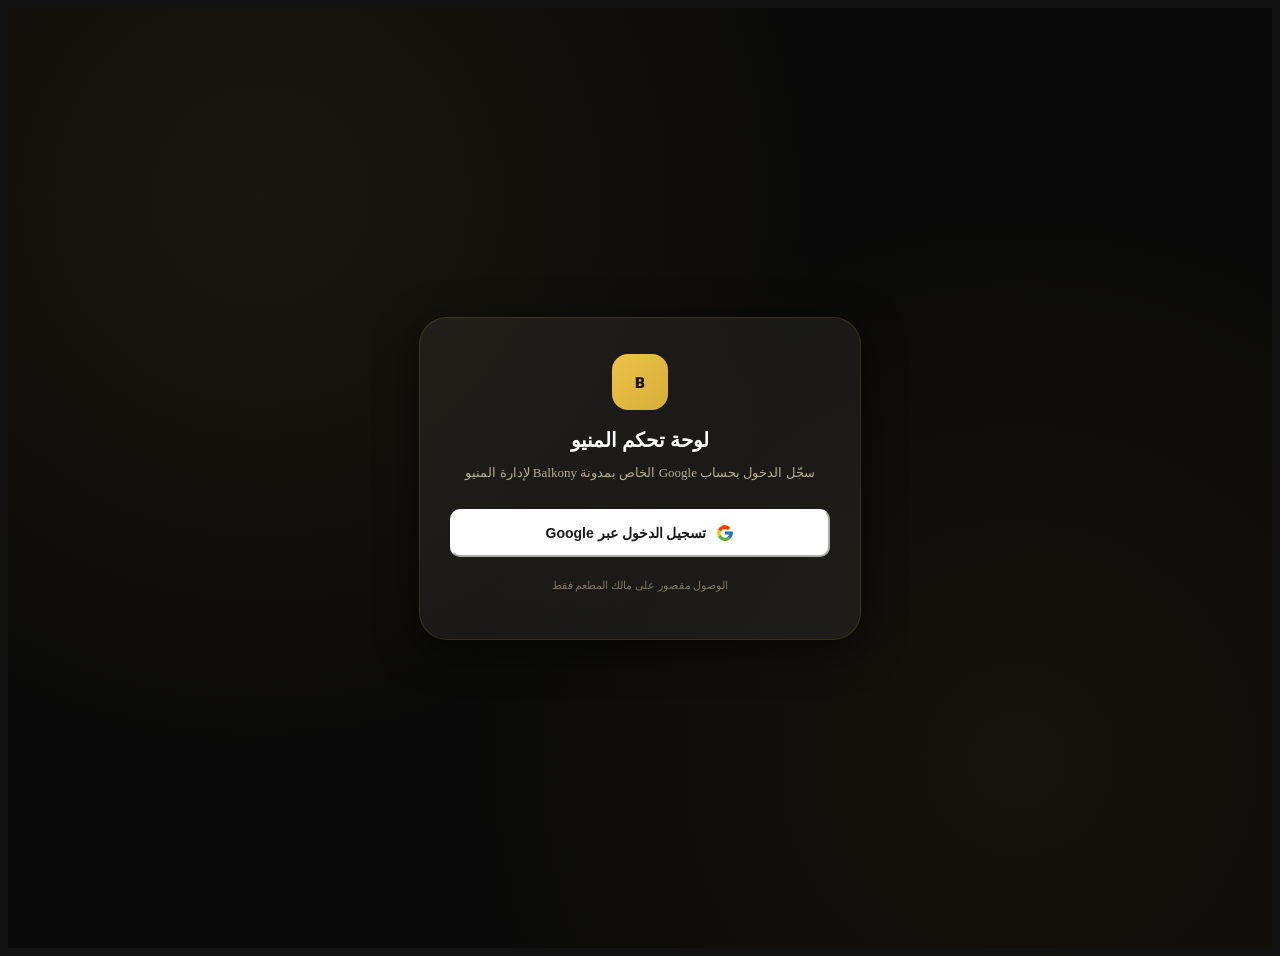
<file: index.html>
<!DOCTYPE html>
<html lang="ar" dir="rtl">
<head>
<meta charset="UTF-8"/>
<meta name="viewport" content="width=device-width, initial-scale=1"/>
<title>تسجيل الدخول | لوحة تحكم Balkony</title>

<link href="https://fonts.googleapis.com" rel="preconnect"/>
<link crossorigin="anonymous" href="https://fonts.gstatic.com" rel="preconnect"/>
<link href="https://fonts.googleapis.com/css2?family=Cairo:wght@600;700;800;900&family=Tajawal:wght@400;500;700&display=swap" rel="stylesheet"/>

<link rel="stylesheet" href="css/variables.css"/>
<link rel="stylesheet" href="css/base.css"/>
<link rel="stylesheet" href="css/components.css"/>
<link rel="stylesheet" href="css/login.css"/>

<script src="https://accounts.google.com/gsi/client" async defer></script>
</head>
<body>

<div class="login-wrap">
  <div class="login-card">
    <div class="login-logo" id="loginLogo" style="background:var(--gradient-neon);display:flex;align-items:center;justify-content:center;font-family:var(--font-display);font-weight:900;color:#1a1204;">B</div>
    <h1 class="login-title">لوحة تحكم المنيو</h1>
    <p class="login-sub">سجّل الدخول بحساب Google الخاص بمدونة Balkony لإدارة المنيو</p>

    <button type="button" class="login-btn" id="googleLoginBtn">
      <svg width="18" height="18" viewBox="0 0 48 48"><path fill="#FFC107" d="M43.6 20.5H42V20H24v8h11.3c-1.6 4.6-6 8-11.3 8-6.6 0-12-5.4-12-12s5.4-12 12-12c3.1 0 5.8 1.1 8 3l6-6C34 5.1 29.3 3 24 3 12.4 3 3 12.4 3 24s9.4 21 21 21 21-9.4 21-21c0-1.2-.1-2.4-.4-3.5z"/><path fill="#FF3D00" d="M6.3 14.7l6.6 4.8C14.5 15.9 18.9 13 24 13c3.1 0 5.8 1.1 8 3l6-6C34 5.1 29.3 3 24 3 16.3 3 9.6 7.3 6.3 14.7z"/><path fill="#4CAF50" d="M24 45c5.2 0 9.9-2 13.4-5.2l-6.2-5.2C29.2 36.4 26.7 37 24 37c-5.3 0-9.6-3.4-11.3-8l-6.6 5.1C9.5 40.6 16.2 45 24 45z"/><path fill="#1976D2" d="M43.6 20.5H42V20H24v8h11.3c-.8 2.3-2.2 4.3-4.1 5.7l6.2 5.2C40.9 36.2 45 30.6 45 24c0-1.2-.1-2.4-.4-3.5z"/></svg>
      <span>تسجيل الدخول عبر Google</span>
    </button>

    <div class="login-error" id="loginError"></div>
    <p class="login-foot">الوصول مقصور على مالك المطعم فقط</p>
  </div>
</div>

<script src="js/config.js"></script>
<script src="js/ui/loading.js"></script>
<script src="js/auth.js"></script>
<script>
  (function(){
    if(window.Auth.isLoggedIn()){
      window.location.href = 'app.html';
      return;
    }
    var btn = document.getElementById('googleLoginBtn');
    var errorBox = document.getElementById('loginError');

    btn.addEventListener('click', function(){
      errorBox.classList.remove('show');
      setButtonLoading(btn, true);
      window.Auth.login().then(function(){
        window.location.href = 'app.html';
      }).catch(function(err){
        setButtonLoading(btn, false);
        errorBox.textContent = err.message || 'تعذر تسجيل الدخول، حاول مرة أخرى';
        errorBox.classList.add('show');
      });
    });
  })();
</script>
</body>
</html>
</file>
<file: css/variables.css>
/* ==========================================================================
   Design Tokens — مطابقة لهوية قالب Balkony الأصلي (نفس المتغيرات بالضبط
   من balkony-blogger-template.xml) بالإضافة إلى متغيرات خاصة بواجهة الإدارة
   ========================================================================== */
:root{
  /* -- منسوخة حرفيًا من القالب الأصلي للحفاظ على نفس الهوية -- */
  --bg-deep:#0a0a0a;
  --bg-elevated:#141210;
  --bg-elevated-2:#1c1815;
  --purple:#8a6d1a;
  --purple-2:#d4af37;
  --blue:#c9a227;
  --teal:#f2d675;
  --cyan:#f0c14b;
  --glass:rgba(255,255,255,.055);
  --glass-strong:rgba(255,255,255,.09);
  --glass-border:rgba(212,175,55,.16);
  --text-main:#f5f0e6;
  --text-muted:#b8ac91;
  --text-dim:#7d735c;
  --success:#22c55e;
  --gold:#f0c14b;
  --gradient-main:linear-gradient(135deg,var(--purple) 0%,var(--blue) 55%,var(--teal) 100%);
  --gradient-neon:linear-gradient(135deg,var(--cyan),var(--purple-2));
  --radius-xl:28px;
  --radius-lg:22px;
  --radius-md:16px;
  --radius-sm:10px;
  --shadow-soft:0 10px 40px rgba(0,0,0,.5);
  --shadow-glow:0 0 40px rgba(212,175,55,.35);
  --danger:#ef4444;
  --danger-grad:linear-gradient(135deg,#ef4444 0%,#f97316 100%);
  --shadow-danger:0 8px 26px rgba(239,68,68,.45);
  --font-display:'Cairo',sans-serif;
  --font-body:'Tajawal',sans-serif;
  color-scheme:dark;

  /* -- إضافات خاصة بلوحة التحكم (نفس روح القالب بأسلوب Dashboard مضغوط) -- */
  --sidebar-w:264px;
  --topbar-h:64px;
  --panel-border:1px solid var(--glass-border);
  --input-bg:rgba(255,255,255,.04);
  --input-border:rgba(255,255,255,.1);
  --transition-fast:.15s ease;
  --transition-base:.25s cubic-bezier(.4,0,.2,1);
}

html[data-theme="light"]{
  --bg-deep:#faf7f0;
  --bg-elevated:#ffffff;
  --bg-elevated-2:#f5efdf;
  --glass:rgba(40,30,10,.045);
  --glass-strong:rgba(40,30,10,.07);
  --glass-border:rgba(180,140,30,.16);
  --text-main:#211c12;
  --text-muted:#5c5240;
  --text-dim:#8c8065;
  --shadow-soft:0 10px 30px rgba(60,45,10,.08);
  --input-bg:rgba(0,0,0,.03);
  --input-border:rgba(0,0,0,.1);
  color-scheme:light;
}
</file>
<file: css/base.css>

</file>
<file: css/components.css>
/* ==========================================================================
   Components — أزرار / حقول / بطاقات / جدول / Modal / Toast / Loading
   ========================================================================== */

/* -------- Buttons -------- */
.btn{
  display:inline-flex; align-items:center; justify-content:center; gap:8px;
  padding:11px 20px; border-radius:var(--radius-sm);
  font-family:var(--font-display); font-weight:700; font-size:14px;
  transition:transform var(--transition-fast), box-shadow var(--transition-fast), opacity var(--transition-fast);
  white-space:nowrap; user-select:none;
}
.btn:active{ transform:scale(.97); }
.btn-primary{
  background:var(--gradient-neon); color:#1a1204; box-shadow:var(--shadow-glow);
}
.btn-primary:hover{ opacity:.92; }
.btn-secondary{
  background:var(--glass); border:1px solid var(--glass-border); color:var(--text-main);
}
.btn-secondary:hover{ background:var(--glass-strong); }
.btn-danger{
  background:var(--danger-grad); color:#fff; box-shadow:var(--shadow-danger);
}
.btn-ghost{ color:var(--text-muted); padding:8px 12px; }
.btn-ghost:hover{ color:var(--text-main); }
.btn-icon{ padding:9px; border-radius:var(--radius-sm); }
.btn-block{ width:100%; }
.btn-sm{ padding:7px 14px; font-size:13px; }
.btn:disabled{ opacity:.5; cursor:not-allowed; pointer-events:none; }

/* -------- Form fields -------- */
.field{ display:flex; flex-direction:column; gap:6px; margin-bottom:16px; }
.field label{ font-size:13px; font-weight:700; color:var(--text-muted); }
.field .hint{ font-size:12px; color:var(--text-dim); }
.field .error-msg{ font-size:12px; color:var(--danger); display:none; }
.field.has-error .error-msg{ display:block; }
.field.has-error input,
.field.has-error select,
.field.has-error textarea{ border-color:var(--danger) !important; }

.input,select.input,textarea.input{
  width:100%; padding:12px 14px; border-radius:var(--radius-sm);
  background:var(--input-bg); border:1px solid var(--input-border);
  color:var(--text-main); font-size:14px; transition:border-color var(--transition-fast);
}
.input::placeholder{ color:var(--text-dim); }
.input:focus{ border-color:var(--purple-2); }
textarea.input{ resize:vertical; min-height:80px; }

.switch{ position:relative; width:44px; height:26px; border-radius:99px; background:var(--glass-strong); border:1px solid var(--glass-border); transition:background var(--transition-fast); flex-shrink:0; }
.switch::after{ content:''; position:absolute; top:2px; right:2px; width:20px; height:20px; border-radius:50%; background:var(--text-dim); transition:transform var(--transition-fast), background var(--transition-fast); }
.switch.on{ background:var(--gradient-neon); }
.switch.on::after{ transform:translateX(-18px); background:#1a1204; }

/* -------- Card -------- */
.card{
  background:var(--glass); border:var(--panel-border); border-radius:var(--radius-lg);
  padding:20px;
}

/* -------- Badge -------- */
.badge{ display:inline-flex; align-items:center; gap:5px; padding:4px 10px; border-radius:99px; font-size:12px; font-weight:700; }
.badge-on{ background:rgba(34,197,94,.15); color:var(--success); }
.badge-off{ background:rgba(239,68,68,.15); color:var(--danger); }

/* -------- Table (desktop) / Cards (mobile) hybrid list -------- */
.data-table{ width:100%; border-collapse:collapse; }
.data-table th{ text-align:right; font-size:12px; color:var(--text-dim); font-weight:700; padding:10px 14px; border-bottom:var(--panel-border); }
.data-table td{ padding:12px 14px; border-bottom:1px solid var(--glass); font-size:14px; vertical-align:middle; }
.data-table tr:last-child td{ border-bottom:none; }
.data-table tbody tr{ transition:background var(--transition-fast); }
.data-table tbody tr:hover{ background:var(--glass); }

.row-thumb{ width:44px; height:44px; border-radius:var(--radius-sm); object-fit:cover; background:var(--bg-elevated-2); }
.drag-handle{ cursor:grab; color:var(--text-dim); padding:4px; }
.drag-handle:active{ cursor:grabbing; }
.row-dragging{ opacity:.4; }

/* -------- Modal -------- */
.modal-overlay{
  position:fixed; inset:0; background:rgba(0,0,0,.6); backdrop-filter:blur(4px);
  display:flex; align-items:center; justify-content:center; padding:16px;
  opacity:0; pointer-events:none; transition:opacity var(--transition-base); z-index:200;
}
.modal-overlay.show{ opacity:1; pointer-events:auto; }
.modal-box{
  background:var(--bg-elevated); border:var(--panel-border); border-radius:var(--radius-lg);
  width:100%; max-width:520px; max-height:90vh; overflow-y:auto; box-shadow:var(--shadow-soft);
  transform:translateY(16px) scale(.98); transition:transform var(--transition-base);
}
.modal-overlay.show .modal-box{ transform:translateY(0) scale(1); }
.modal-head{ display:flex; align-items:center; justify-content:space-between; padding:18px 20px; border-bottom:var(--panel-border); }
.modal-head h3{ font-size:17px; }
.modal-body{ padding:20px; }
.modal-foot{ display:flex; gap:10px; justify-content:flex-end; padding:16px 20px; border-top:var(--panel-border); }
.modal-close{ color:var(--text-dim); font-size:20px; padding:4px 8px; border-radius:8px; }
.modal-close:hover{ color:var(--text-main); background:var(--glass); }

/* -------- Toast -------- */
.toast-stack{ position:fixed; bottom:24px; left:50%; transform:translateX(-50%); display:flex; flex-direction:column; gap:8px; z-index:300; width:min(360px,90vw); }
.toast{
  display:flex; align-items:center; gap:10px; padding:13px 16px; border-radius:var(--radius-sm);
  background:var(--bg-elevated-2); border:var(--panel-border); box-shadow:var(--shadow-soft);
  font-size:13px; font-weight:600; animation:toastIn .25s ease;
}
.toast-success{ border-color:rgba(34,197,94,.35); }
.toast-success .toast-dot{ background:var(--success); }
.toast-error{ border-color:rgba(239,68,68,.35); }
.toast-error .toast-dot{ background:var(--danger); }
.toast-dot{ width:8px; height:8px; border-radius:50%; flex-shrink:0; }
@keyframes toastIn{ from{ opacity:0; transform:translateY(10px); } to{ opacity:1; transform:translateY(0); } }

/* -------- Loading -------- */
.spinner{ width:18px; height:18px; border-radius:50%; border:2px solid rgba(255,255,255,.25); border-top-color:currentColor; animation:spin .7s linear infinite; }
@keyframes spin{ to{ transform:rotate(360deg); } }
.btn.is-loading{ pointer-events:none; }
.btn.is-loading .btn-label{ opacity:.6; }

.page-loader{ position:fixed; inset:0; background:var(--bg-deep); display:flex; align-items:center; justify-content:center; z-index:999; transition:opacity .3s ease; }
.page-loader.hide{ opacity:0; pointer-events:none; }

/* -------- Empty state -------- */
.empty-state{ text-align:center; padding:60px 20px; color:var(--text-muted); }
.empty-state .icon{ width:48px; height:48px; margin:0 auto 14px; opacity:.5; }
</file>
<file: css/login.css>
/* ==========================================================================
   Login Page
   ========================================================================== */
.login-wrap{
  min-height:100vh; display:flex; align-items:center; justify-content:center; padding:20px;
  background:
    radial-gradient(circle at 20% 20%, rgba(212,175,55,.08), transparent 45%),
    radial-gradient(circle at 80% 80%, rgba(201,162,39,.06), transparent 45%),
    var(--bg-deep);
}
.login-card{
  width:100%; max-width:380px; background:var(--glass); border:var(--panel-border);
  border-radius:var(--radius-xl); padding:36px 30px; box-shadow:var(--shadow-soft); text-align:center;
}
.login-logo{ width:56px; height:56px; border-radius:16px; object-fit:cover; margin:0 auto 18px; }
.login-title{ font-size:20px; margin-bottom:6px; }
.login-sub{ font-size:13px; color:var(--text-muted); margin-bottom:28px; }
.login-btn{
  width:100%; display:flex; align-items:center; justify-content:center; gap:10px;
  padding:13px; border-radius:var(--radius-sm); background:#fff; color:#1a1a1a;
  font-weight:700; font-size:14px; transition:opacity var(--transition-fast);
}
.login-btn:hover{ opacity:.9; }
.login-btn img{ width:18px; height:18px; }
.login-foot{ margin-top:22px; font-size:11px; color:var(--text-dim); }
.login-error{ display:none; margin-top:14px; padding:10px 12px; border-radius:var(--radius-sm); background:rgba(239,68,68,.1); color:var(--danger); font-size:12px; }
.login-error.show{ display:block; }
</file>
<file: css/dashboard.css>
/* ==========================================================================
   Dashboard Layout
   ========================================================================== */
.app-shell{ display:flex; min-height:100vh; }

/* -------- Sidebar -------- */
.sidebar{
  width:var(--sidebar-w); flex-shrink:0; background:var(--bg-elevated);
  border-left:var(--panel-border); padding:20px 16px; display:flex; flex-direction:column;
  position:fixed; top:0; right:0; bottom:0; z-index:100; transition:transform var(--transition-base);
}
.sidebar-brand{ display:flex; align-items:center; gap:10px; padding:8px 8px 24px; }
.sidebar-brand img{ width:36px; height:36px; border-radius:10px; object-fit:cover; }
.sidebar-brand .name{ font-family:var(--font-display); font-weight:800; font-size:15px; }
.sidebar-brand .sub{ font-size:11px; color:var(--text-dim); }

.nav-group{ margin-bottom:18px; }
.nav-group-title{ font-size:11px; color:var(--text-dim); font-weight:700; padding:0 10px 8px; text-transform:uppercase; letter-spacing:.04em; }
.nav-link{
  display:flex; align-items:center; gap:12px; padding:11px 12px; border-radius:var(--radius-sm);
  color:var(--text-muted); font-size:14px; font-weight:600; transition:background var(--transition-fast), color var(--transition-fast);
}
.nav-link:hover{ background:var(--glass); color:var(--text-main); }
.nav-link.active{ background:var(--glass-strong); color:var(--purple-2); }
.nav-link i{ width:19px; height:19px; flex-shrink:0; }
.nav-link .count{ margin-inline-start:auto; font-size:11px; background:var(--glass); padding:2px 7px; border-radius:99px; color:var(--text-dim); }

.sidebar-footer{ margin-top:auto; border-top:var(--panel-border); padding-top:14px; }
.user-chip{ display:flex; align-items:center; gap:10px; padding:8px; border-radius:var(--radius-sm); }
.user-chip img{ width:34px; height:34px; border-radius:50%; object-fit:cover; }
.user-chip .info{ min-width:0; }
.user-chip .u-name{ font-size:13px; font-weight:700; overflow:hidden; text-overflow:ellipsis; white-space:nowrap; }
.user-chip .u-email{ font-size:11px; color:var(--text-dim); overflow:hidden; text-overflow:ellipsis; white-space:nowrap; }

/* -------- Topbar + main -------- */
.main-area{ flex:1; margin-right:var(--sidebar-w); min-width:0; }
.topbar{
  height:var(--topbar-h); display:flex; align-items:center; gap:14px; padding:0 24px;
  border-bottom:var(--panel-border); position:sticky; top:0; background:rgba(10,10,10,.85);
  backdrop-filter:blur(10px); z-index:50;
}
html[data-theme="light"] .topbar{ background:rgba(250,247,240,.85); }
.topbar-title{ font-size:18px; font-weight:800; font-family:var(--font-display); }
.topbar-search{ flex:1; max-width:340px; position:relative; }
.topbar-search input{ padding-inline-start:38px; }
.topbar-search i{ position:absolute; inset-inline-start:12px; top:50%; transform:translateY(-50%); width:16px; height:16px; color:var(--text-dim); }
.menu-toggle{ display:none; }

.content{ padding:24px; max-width:1200px; }

/* -------- Stat cards (Overview) -------- */
.stats-grid{ display:grid; grid-template-columns:repeat(auto-fit,minmax(180px,1fr)); gap:14px; margin-bottom:24px; }
.stat-card{ background:var(--glass); border:var(--panel-border); border-radius:var(--radius-lg); padding:18px; }
.stat-card .label{ font-size:12px; color:var(--text-dim); font-weight:700; margin-bottom:8px; }
.stat-card .value{ font-size:26px; font-weight:800; font-family:var(--font-display); }

/* -------- Toolbar (filters/search above lists) -------- */
.toolbar{ display:flex; flex-wrap:wrap; gap:10px; align-items:center; margin-bottom:18px; }
.toolbar .grow{ flex:1; min-width:180px; }
.toolbar select.input{ width:auto; min-width:140px; }

/* -------- Product grid (mobile-friendly cards) -------- */
.product-list{ display:flex; flex-direction:column; gap:10px; }
.product-row{
  display:flex; align-items:center; gap:14px; padding:12px 14px;
  background:var(--glass); border:var(--panel-border); border-radius:var(--radius-md);
}
.product-row .info{ flex:1; min-width:0; }
.product-row .p-name{ font-weight:700; font-size:14px; margin-bottom:2px; }
.product-row .p-meta{ font-size:12px; color:var(--text-dim); display:flex; gap:8px; flex-wrap:wrap; }
.product-row .p-price{ font-family:var(--font-display); font-weight:800; color:var(--purple-2); font-size:14px; white-space:nowrap; }
.product-row .actions{ display:flex; align-items:center; gap:4px; }
.product-row.drop-before{ box-shadow:inset 0 2px 0 var(--purple-2); }
.product-row.drop-after{ box-shadow:inset 0 -2px 0 var(--purple-2); }

.reorder-btns{ display:flex; flex-direction:column; gap:2px; }
.reorder-btn{ width:24px; height:18px; display:flex; align-items:center; justify-content:center; border-radius:5px; color:var(--text-dim); font-size:10px; transition:background var(--transition-fast), color var(--transition-fast); }
.reorder-btn:hover:not(:disabled){ background:var(--glass); color:var(--text-main); }
.reorder-btn:disabled{ opacity:.25; cursor:not-allowed; }

@media (max-width:640px){
  .drag-handle{ display:none; } /* السحب باللمس غير موثوق على الجوال؛ نعتمد على أزرار أعلى/أسفل بدلاً منه */
}

/* -------- Responsive -------- */
@media (max-width:900px){
  .sidebar{ transform:translateX(100%); }
  .sidebar.open{ transform:translateX(0); box-shadow:var(--shadow-soft); }
  .main-area{ margin-right:0; }
  .menu-toggle{ display:flex; }
  .topbar-search{ display:none; }
  .content{ padding:16px; }
  .sidebar-backdrop{ position:fixed; inset:0; background:rgba(0,0,0,.5); z-index:90; opacity:0; pointer-events:none; transition:opacity var(--transition-base); }
  .sidebar-backdrop.show{ opacity:1; pointer-events:auto; }
}
</file>
